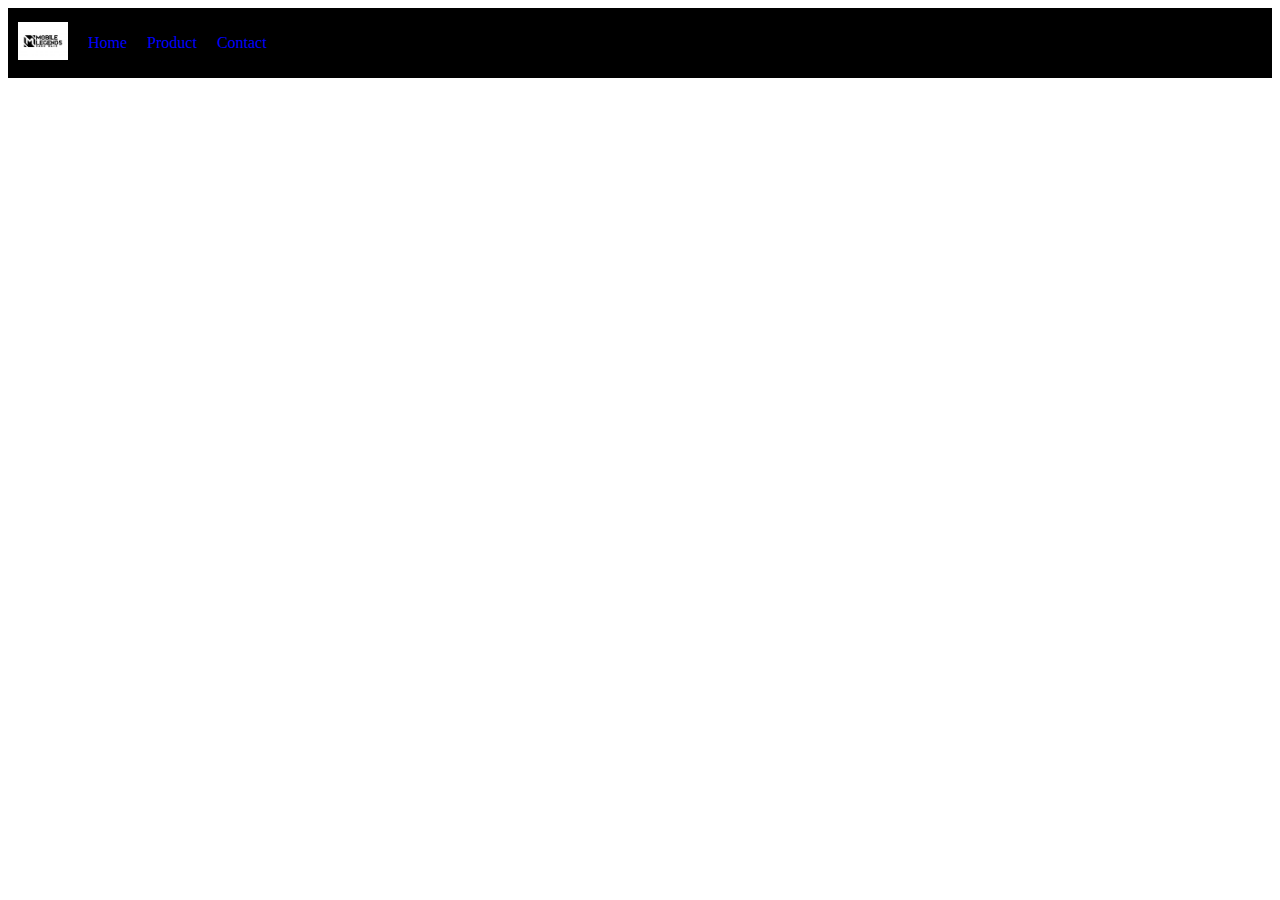
<file: landing page/index.html>
<!DOCTYPE html>
<html lang="en">
<head>
  <meta charset="UTF-8">
  <meta name="viewport" content="width=device-width, initial-scale=1.0">
  <title>Document</title>
</head>
<body>
  <div class="navbar">
    <iframe src="navbar.html" frameborder="0" width="100%" height="50%">
  </div> 
  <div class="content">
    <h1>Selamat Datang Di Mobile Legend</h1>
  </div>
</body>
</html>
</file>
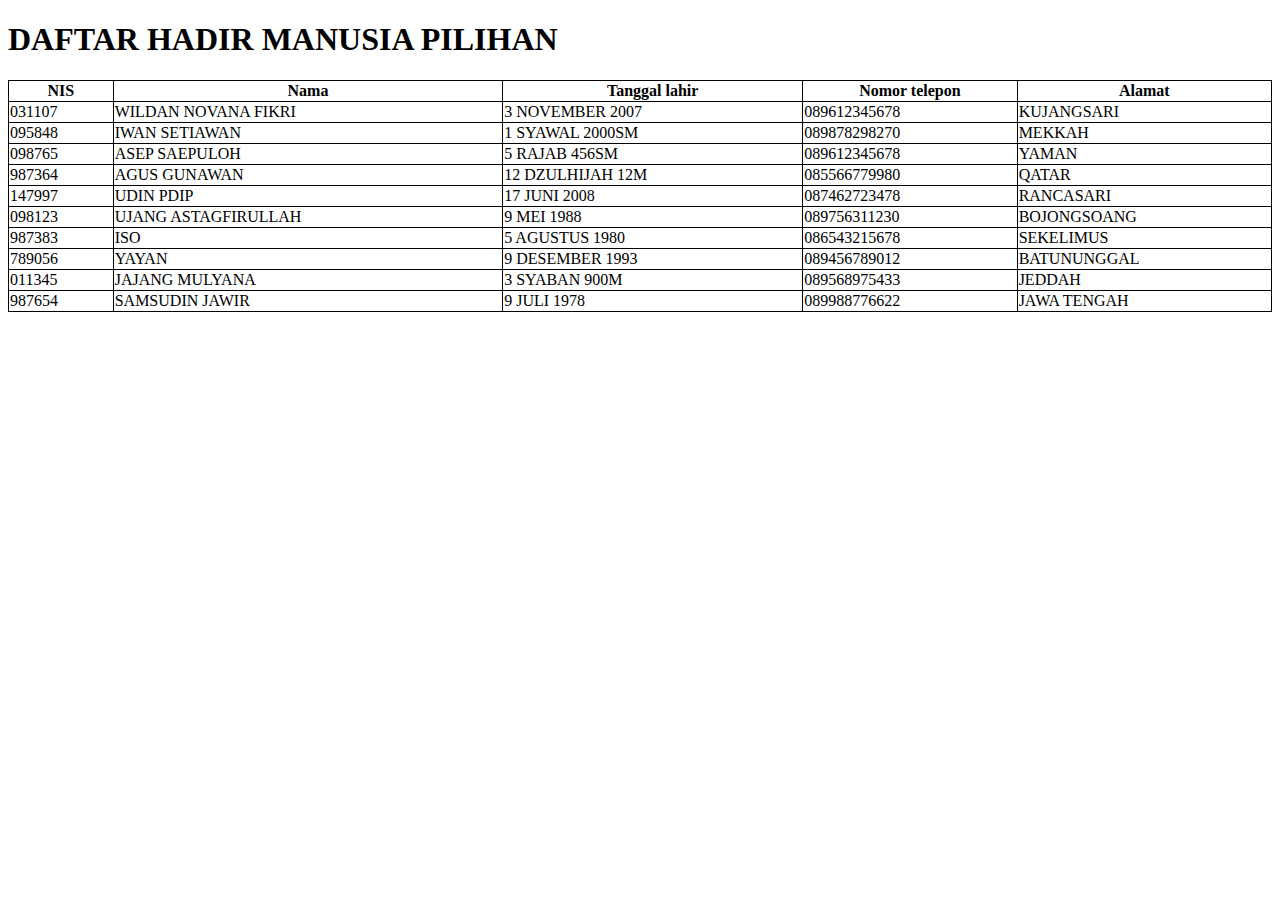
<file: DAFTAR_hadir.html>
<!DOCTYPE html>
<html lang="en">
<head>
    <meta charset="UTF-8">
    <meta http-equiv="X-UA-Compatible" content="IE=edge">
    <meta name="viewport" content="width=device-width, initial-scale=1.0">
    <title>Document</title>
    <link rel="stylesheet" type="text/css" href="style_table.css"       
</head>
<body>
    <h1>DAFTAR HADIR MANUSIA PILIHAN</h1>
    <table>
        <tr>
            <th>NIS</th>
            <th>Nama</th>
            <th>Tanggal lahir</th>
            <th>Nomor telepon</th>
            <th>Alamat</th>
        </tr>
        <tr>
            <td>031107</td>
            <td>WILDAN NOVANA FIKRI</td>
            <td>3 NOVEMBER 2007</td>
            <td>089612345678</td>
            <td>KUJANGSARI</td>
        </tr>
        <tr>
            <td>095848</td>
            <td>IWAN SETIAWAN</td>
            <td>1 SYAWAL 2000SM </td>
            <td>089878298270</td>
            <td>MEKKAH</td>
        </tr>
        <tr>
            <td>098765</td>
            <td>ASEP SAEPULOH</td>
            <td>5 RAJAB 456SM</td>
            <td>089612345678</td>
            <td>YAMAN</td>
        </tr>
        <tr>
            <td>987364</td>
            <td>AGUS GUNAWAN</td>
            <td>12 DZULHIJAH 12M</td>
            <td>085566779980</td>
            <td>QATAR</td>
        </tr>
        <tr>
            <td>147997</td>
            <td>UDIN PDIP</td>
            <td>17 JUNI 2008</td>
            <td>087462723478</td>
            <td>RANCASARI</td>
        </tr>
        <tr>
            <td>098123</td>
            <td>UJANG ASTAGFIRULLAH</td>
            <td>9 MEI 1988</td>
            <td>089756311230</td>
            <td>BOJONGSOANG</td>
        </tr>
        <tr>
            <td>987383</td>
            <td>ISO</td>
            <td>5 AGUSTUS 1980</td>
            <td>086543215678</td>
            <td>SEKELIMUS</td>
        </tr>
        <tr>
            <td>789056</td>
            <td>YAYAN</td>
            <td>9 DESEMBER 1993</td>
            <td>089456789012</td>
            <td>BATUNUNGGAL</td>
        </tr>
        <tr>
            <td>011345</td>
            <td>JAJANG MULYANA</td>
            <td>3 SYABAN 900M</td>
            <td>089568975433</td>
            <td>JEDDAH</td>
        </tr>
        <tr>
            <td>987654</td>
            <td>SAMSUDIN JAWIR</td>
            <td>9 JULI 1978</td>
            <td>089988776622</td>
            <td>JAWA TENGAH</td>
        </tr>   
    </table>
</body>
</html>
</file>
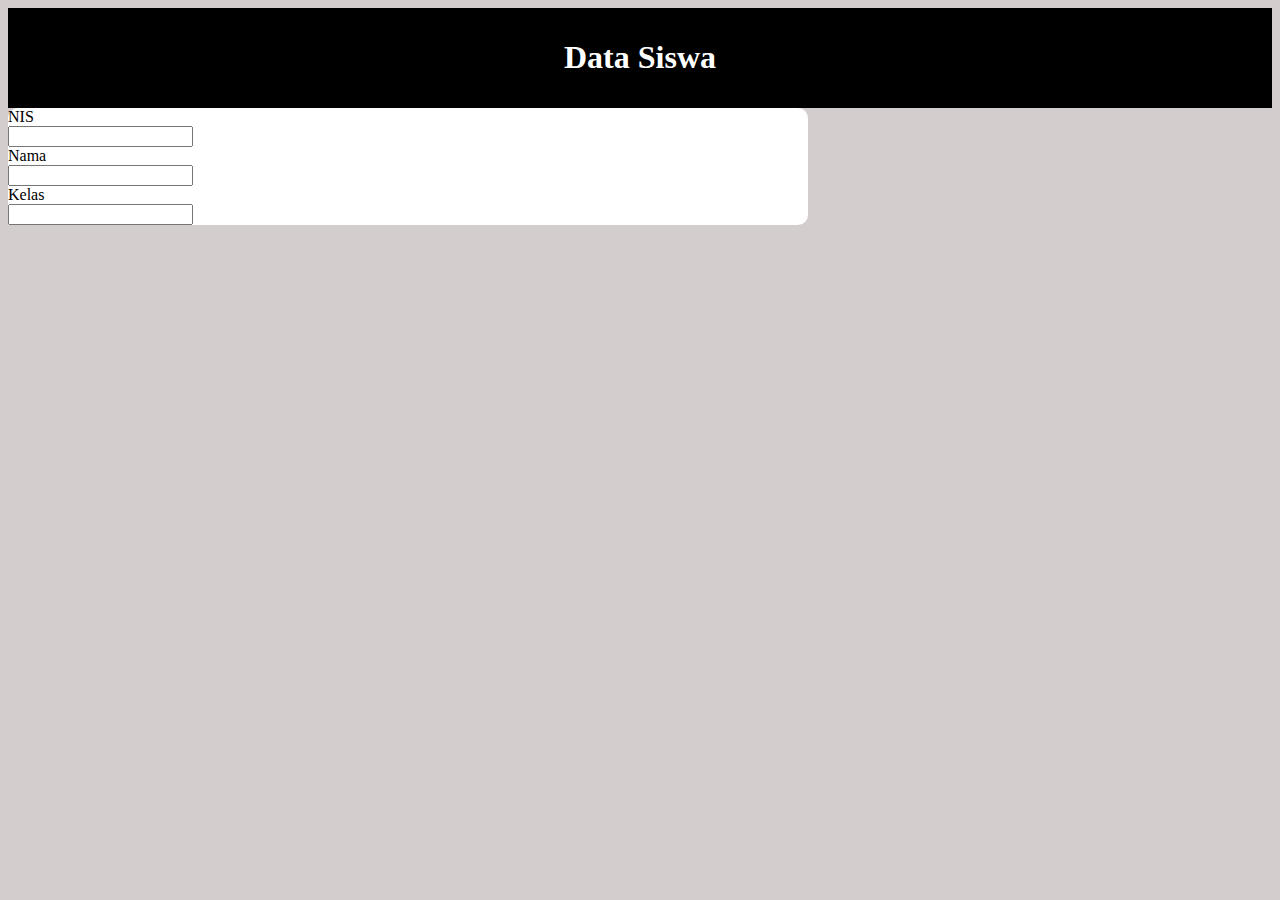
<file: daftar_siswa.html>
<!DOCTYPE html>
<html lang="en">
<head>
    <meta charset="UTF-8">
    <meta name="viewport" content="width=device-width, initial-scale=1.0">
    <title>Document</title>
    <link rel="stylesheet" href="daftar_siswa.css">
</head>
<body>
    <div class="header">
        <h1>Data Siswa</h1>
    </div>
    <div class="content">
        <form>
            <label for="nis">NIS</label><br>
            <input type="text" id="nis" required><br>
            <label for="nama">Nama</label><br>
            <input type="text" id="nama" required><br>
            <label for="kelas">Kelas</label><br>
            <input type="text" id="kelas" required><br>
        </form>     
    </div>
</body>
</html>
</file>
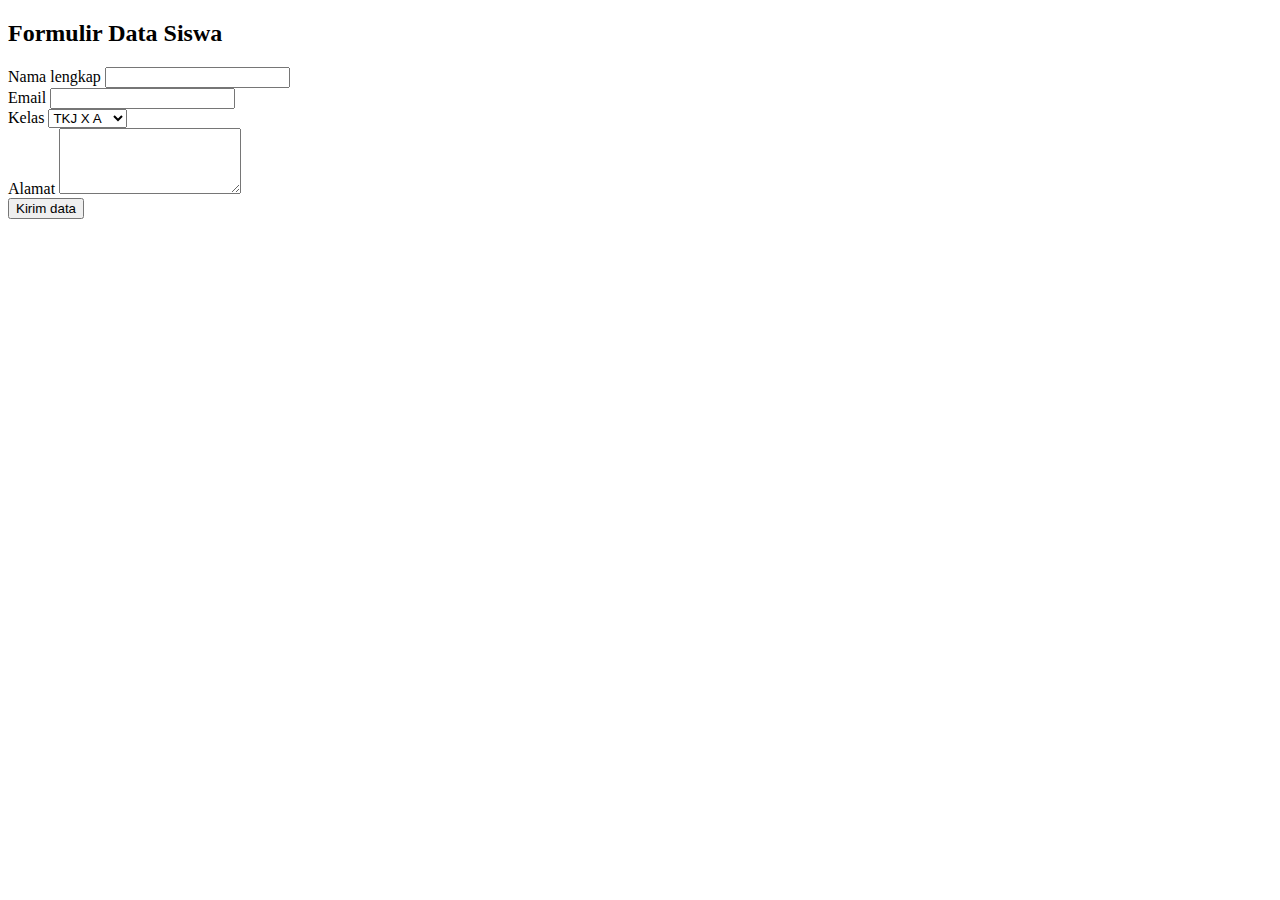
<file: data_siswa.html>
<!DOCTYPE html>
<html lang="en">
<head>
    <meta charset="UTF-8">
    <meta http-equiv="X-UA-Compatible" content="IE=edge">
    <meta name="viewport" content="width=device-width, initial-scale=1.0">
    <title>Formulir Data Siswa</title>
</head>
<body>
    <div class="container">
        <h2>Formulir Data Siswa</h2>
        <form action="#" method="post">
            <div class="form-group">
                <label for="nama">Nama lengkap</label>
                <input type="text" id="nama" required/>
            </div>
            <div class="form-group">
                <label for="email">Email</label>
                <input type="text" id="email" required/>
            </div>
            <div class="form-group">
                <label for="kelas">Kelas</label>
                <select id="kelas" nama="kelas">
                    <option value="TKJ X A">TKJ X A</option>
                    <option value="TKJ XI A">TKJ XI A</option>
                    <option value="TKJ XI B">TKJ XI B</option>
                    <option value="TKJ XII A">TKJ XII A</option>
                    <option value="TKJ XII B">TKJ XII B</option>
                
                </select> 

            </div>
            <div class="form-group">
                <label for="alamat">Alamat</label>
                <textarea id="alamat" nama="alamat" rows="4" required></textarea>

            </div>
            <div class="form-group">
                <button type="submit" class="btn">Kirim data</button>
                
            </div>
        </form>

    </div>
</body>
</html>
</file>
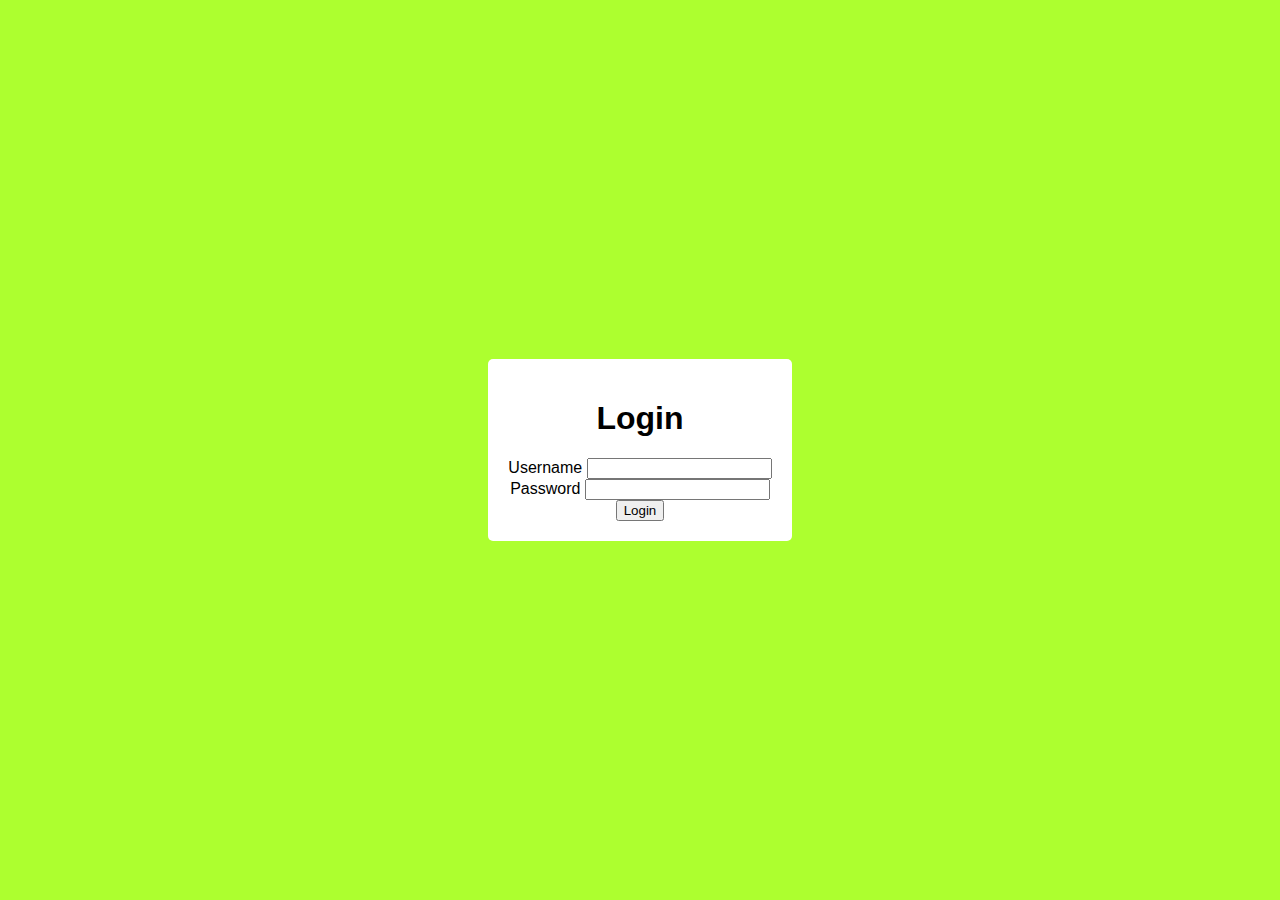
<file: login.html>
<!DOCTYPE html>
<html lang="en">
<head>
    <meta charset="UTF-8">
    <meta name="viewport" content="width=device-width, initial-scale=1.0">
    <title>Login Page</title>
    <link rel="stylesheet" href="login.css">
</head>
<body>
    <div class="login-container">
        <h1>Login</h1>
        <form>
            <label for="Username">Username</label>
            <input type="text" id="Username" required/>
            <br>
            <label for="Password">Password</label>
            <input type="password" id="Password" required/>
            <br>
            <button type="submit">Login</button>
        </form>

    </div>
</body>
</html>
</file>
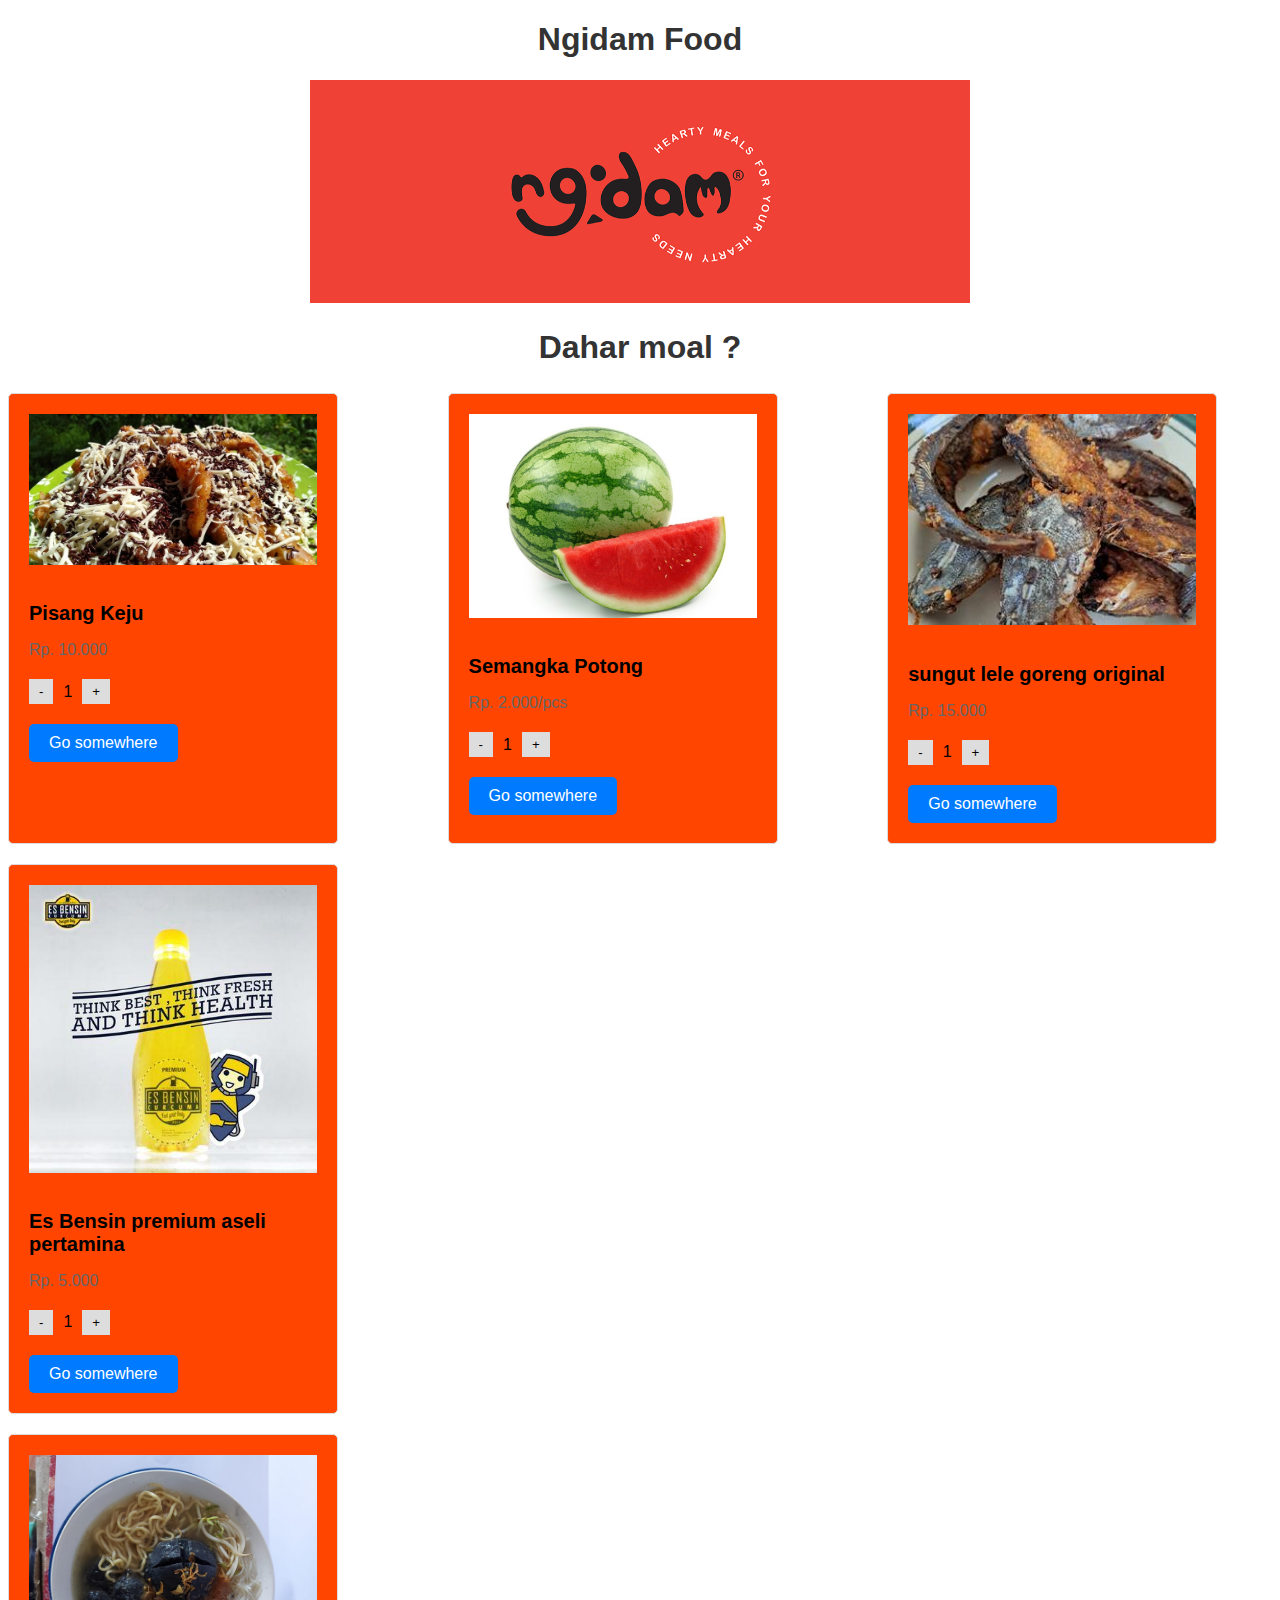
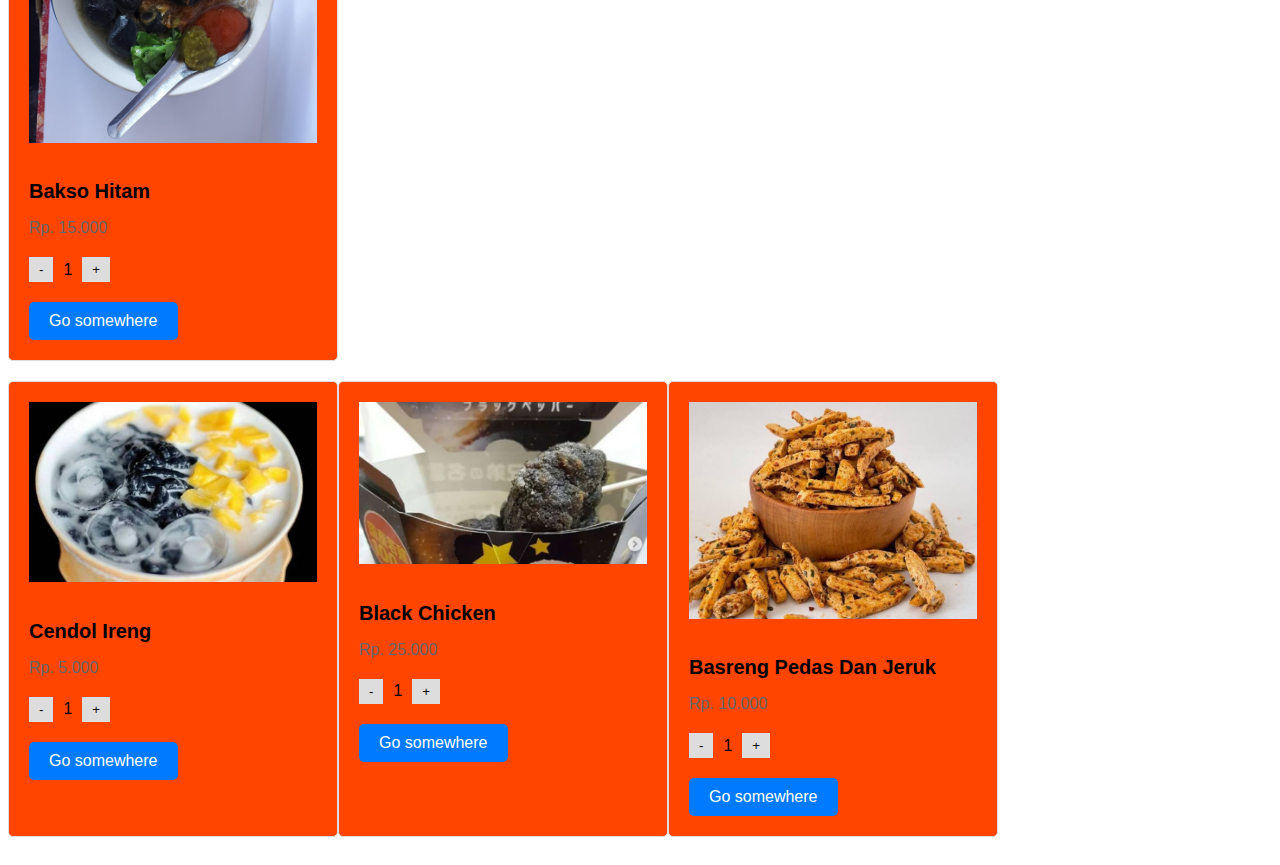
<file: Final Exam/home.html>
<!DOCTYPE html>
<html lang="en">
<head>
    <meta charset="UTF-8">
    <meta http-equiv="X-UA-Compatible" content="IE=edge">
    <meta name="viewport" content="width=device-width, initial-scale=1.0">
    <title>Document</title>
    <link rel="stylesheet" href="home.css">
</head>
<body>
    <h1>Ngidam Food</h1>
    <img class="tengah" src="ngidam.png">
    <h2>Dahar moal ?</h2>
    <div class="Cards">
      <div class="card" style="width: 18rem;">
        <img src="pisangkeju.jpg" class="card-img-top" alt="pisang keju ">
        <div class="card-body">
          <h5 class="card-title">Pisang Keju </h5>
          <p class="card-text">Rp. 10.000</p>
          <div class="btn-qty">
            <button>
              -
            </button>
            <span>1</span>
            <button>
              +
            </button>
          </div>
          <a href="#" class="btn btn-primary">Go somewhere</a>
        </div>
      </div>
      <br>
      <div class="card" style="width: 18rem;">
        <img src="semangka.jpg" class="card-img-top" alt="Semangka ">
        <div class="card-body">
          <h5 class="card-title">Semangka Potong</h5>
          <p class="card-text">Rp. 2.000/pcs</p>
          <div class="btn-qty">
            <button>
              -
            </button>
            <span>1</span>
            <button>
              +
            </button>
          </div>
          <a href="#" class="btn btn-primary">Go somewhere</a>
        </div>
      </div>
      <br>
      <div class="card" style="width: 18rem;">
        <img src="sungut lele goreng.jpg" class="card-img-top" alt="sungut lele ">
        <div class="card-body">
          <h5 class="card-title">sungut lele goreng original</h5>
          <p class="card-text">Rp. 15.000</p>
          <div class="btn-qty">
            <button>
              -
            </button>
            <span>1</span>
            <button>
              +
            </button>
          </div>
          <a href="#" class="btn btn-primary">Go somewhere</a>
        </div>
      </div>
      <br>
      <div class="card" style="width: 18rem;">
        <img src="es.bensin.jpg" class="card-img-top" alt="es bensin ">
        <div class="card-body">
          <h5 class="card-title">Es Bensin premium aseli pertamina</h5>
          <p class="card-text">Rp. 5.000</p>
          <div class="btn-qty">
            <button>
              -
            </button>
            <span>1</span>
            <button>
              +
            </button>
          </div>
          <a href="#" class="btn btn-primary">Go somewhere</a>
        </div>
      </div>
      <div class="Cards">
        <div class="card" style="width: 18rem;">
          <img src="bakso hitam.jpg" class="card-img-top" alt="Bakso Hitam ">
          <div class="card-body">
            <h5 class="card-title">Bakso Hitam </h5>
            <p class="card-text">Rp. 15.000</p>
            <div class="btn-qty">
              <button>
                -
              </button>
              <span>1</span>
              <button>
                +
              </button>
            </div>
            <a href="#" class="btn btn-primary">Go somewhere</a>
          </div>
        </div>
        <br>
        <div class="Cards">
            <div class="card" style="width: 18rem;">
              <img src="cendol black.jpg" class="card-img-top" alt="Cendol Hitam ">
              <div class="card-body">
                <h5 class="card-title">Cendol Ireng </h5>
                <p class="card-text">Rp. 5.000</p>
                <div class="btn-qty">
                  <button>
                    -
                  </button>
                  <span>1</span>
                  <button>
                    +
                  </button>
                </div>
                <a href="#" class="btn btn-primary">Go somewhere</a>
              </div>
            </div>
            <br>
            <div class="Cards">
              <div class="card" style="width: 18rem;">
                <img src="ayam hitam.webp" class="card-img-top" alt="Ayam Goreng">
                <div class="card-body">
                  <h5 class="card-title">Black Chicken </h5>
                  <p class="card-text">Rp. 25.000</p>
                  <div class="btn-qty">
                    <button>
                      -
                    </button>
                    <span>1</span>
                    <button>
                      +
                    </button>
                  </div>
                  <a href="#" class="btn btn-primary">Go somewhere</a>
                </div>
              </div>
              <br>
              <div class="Cards">
                <div class="card" style="width: 18rem;">
                  <img src="Bakso-Goreng-Basreng.jpeg" class="card-img-top" alt="Bakso Goreng Daun Jeruk">
                  <div class="card-body">
                    <h5 class="card-title">Basreng Pedas Dan Jeruk</h5>
                    <p class="card-text">Rp. 10.000</p>
                    <div class="btn-qty">
                      <button>
                        -
                      </button>
                      <span>1</span>
                      <button>
                        +
                      </button>
                    </div>
                    <a href="#" class="btn btn-primary">Go somewhere</a>
                  </div>
                </div>
                <br>
              </div>
</body> 
</html>
</file>
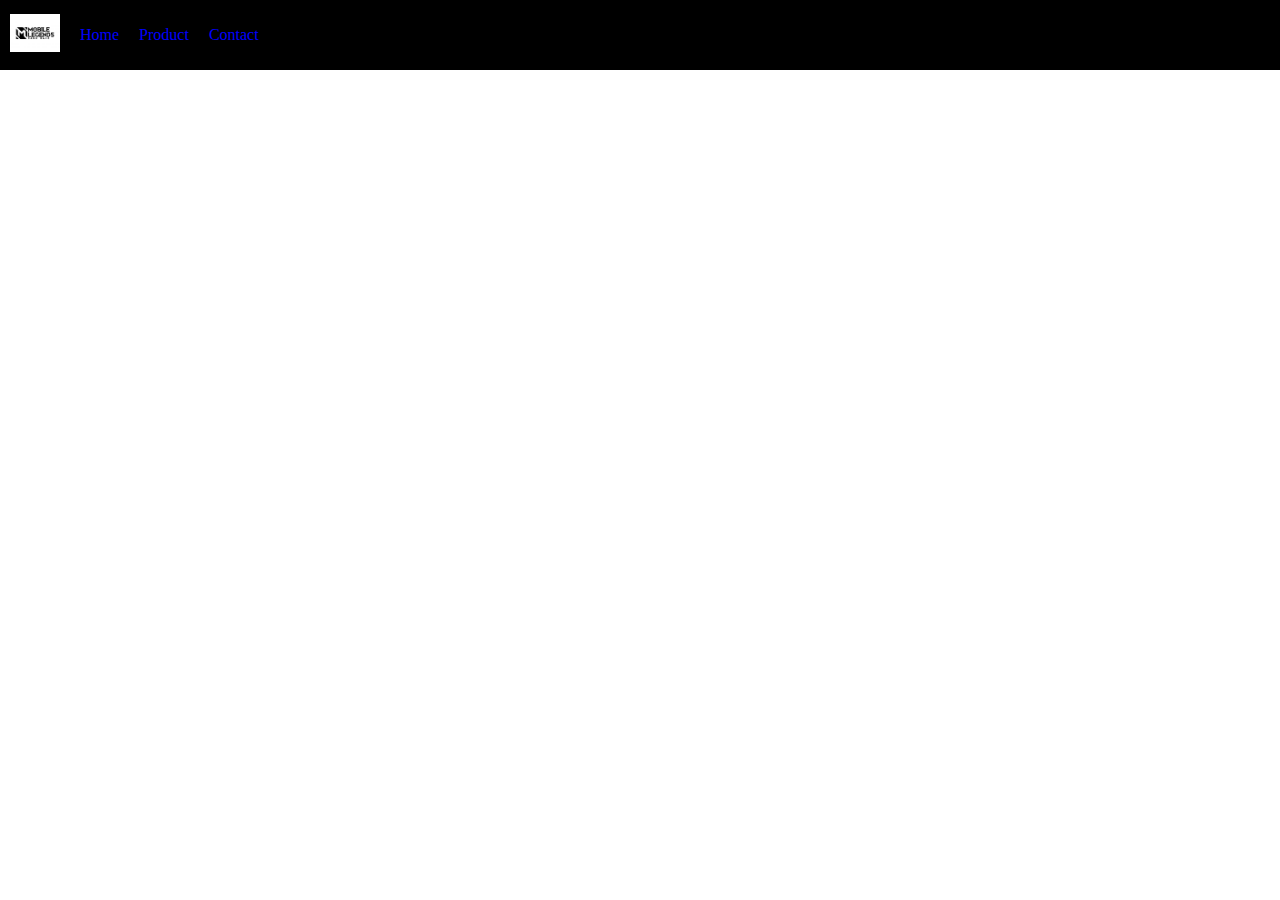
<file: landing page/navbar.html>
<!DOCTYPE html>
<html lang="en">
<head>
  <meta charset="UTF-8">
  <meta name="viewport" content="width=device-width, initial-scale=1.0">
  <title>Document</title>
  <link rel="stylesheet" href="style.css">
</head>
<body>
  <div class="navbar">
    <div class="logo">
      <img src="ML.jpg" alt="Logo Perusahaan">
    </div>
    <ul>
      <li><a href="#">Home</a></li>
      <li><a href="#">Product</a></li>
      <li><a href="#">Contact</a></li>
    </ul>
  </div>
</body>
</html>
</file>
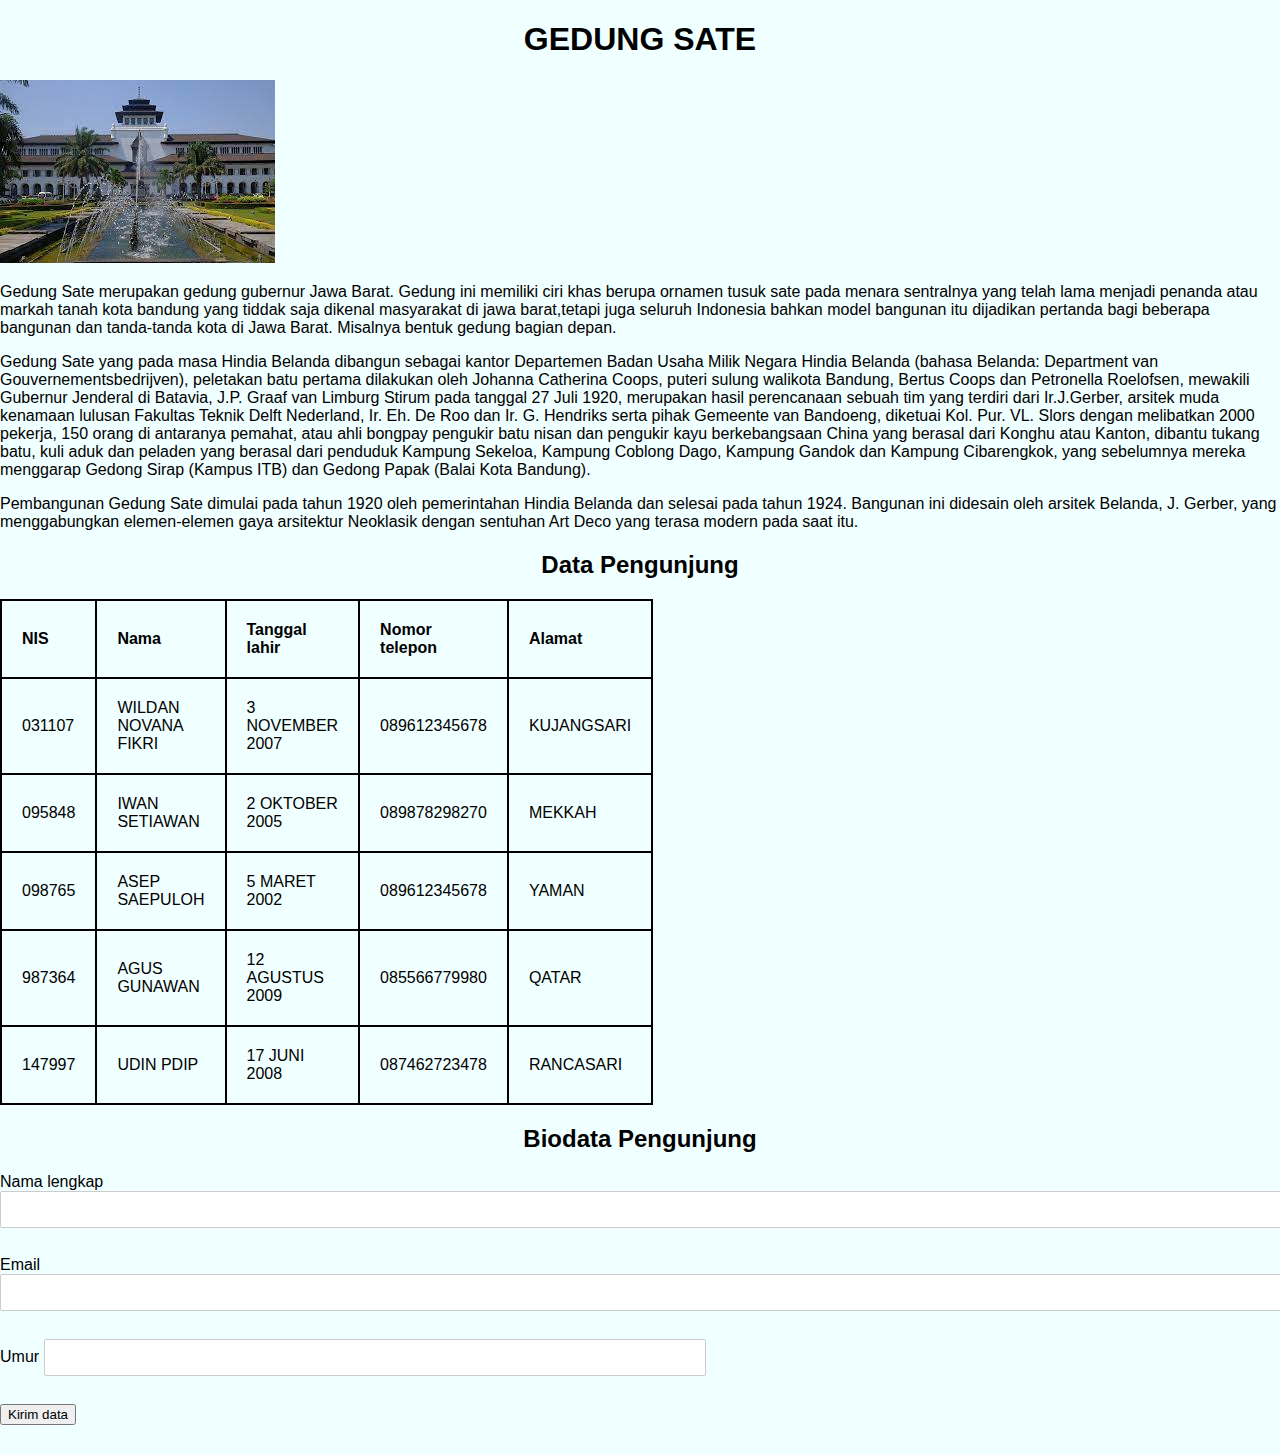
<file: midtest/midtest.html>
<!DOCTYPE html>
<html lang="en">
<head>
    <meta charset="UTF-8">
    <meta name="viewport" content="width=device-width, initial-scale=1.0">
    <title>Document</title>
    <link rel="stylesheet" href="midtest.css">
</head>
<body>
    <h1>GEDUNG SATE</h1>
    <img src="download (2).jpg">
    <p>Gedung Sate merupakan gedung gubernur Jawa Barat. Gedung ini memiliki ciri khas berupa ornamen tusuk sate pada
        menara sentralnya yang telah lama menjadi penanda atau markah tanah kota bandung yang tiddak saja dikenal masyarakat
    di jawa barat,tetapi juga seluruh Indonesia bahkan model bangunan itu dijadikan pertanda bagi beberapa bangunan dan tanda-tanda kota di Jawa Barat. Misalnya bentuk gedung bagian depan.
</p>
<p>Gedung Sate yang pada masa Hindia Belanda dibangun sebagai kantor Departemen Badan Usaha Milik Negara Hindia Belanda (bahasa Belanda: Department van Gouvernementsbedrijven), 
    peletakan batu pertama dilakukan oleh Johanna Catherina Coops, puteri sulung walikota Bandung, Bertus Coops dan Petronella Roelofsen, mewakili Gubernur Jenderal di Batavia, J.P. Graaf van Limburg Stirum pada tanggal 27 Juli 1920, merupakan hasil perencanaan sebuah tim yang terdiri dari Ir.J.Gerber, arsitek muda kenamaan lulusan Fakultas Teknik Delft Nederland, Ir. Eh. De Roo dan Ir. G. Hendriks serta pihak Gemeente van Bandoeng, 
    diketuai Kol. Pur. VL. Slors dengan melibatkan 2000 pekerja, 150 orang di antaranya pemahat, atau ahli bongpay pengukir batu nisan dan pengukir kayu berkebangsaan China yang berasal dari Konghu atau Kanton, 
    dibantu tukang batu, kuli aduk dan peladen yang berasal dari penduduk Kampung Sekeloa, Kampung Coblong Dago, 
    Kampung Gandok dan Kampung Cibarengkok, yang sebelumnya mereka menggarap Gedong Sirap (Kampus ITB) dan Gedong Papak (Balai Kota Bandung).
</p>
<p>Pembangunan Gedung Sate dimulai pada tahun 1920 oleh pemerintahan Hindia Belanda dan selesai pada tahun 1924.
     Bangunan ini didesain oleh arsitek Belanda, J. Gerber, yang menggabungkan elemen-elemen gaya arsitektur Neoklasik dengan sentuhan Art Deco yang terasa modern pada saat itu.</p>
    <h2>Data Pengunjung</h2>
    <table>
        <tr>
            <th>NIS</th>
            <th>Nama</th>
            <th>Tanggal lahir</th>
            <th>Nomor telepon</th>
            <th>Alamat</th>
        </tr>
        <tr>
            <td>031107</td>
            <td>WILDAN NOVANA FIKRI</td>
            <td>3 NOVEMBER 2007</td>
            <td>089612345678</td>
            <td>KUJANGSARI</td>
        </tr>
        <tr>
            <td>095848</td>
            <td>IWAN SETIAWAN</td>
            <td>2 OKTOBER 2005 </td>
            <td>089878298270</td>
            <td>MEKKAH</td>
        </tr>
        <tr>
            <td>098765</td>
            <td>ASEP SAEPULOH</td>
            <td>5 MARET 2002</td>
            <td>089612345678</td>
            <td>YAMAN</td>
        </tr>
        <tr>
            <td>987364</td>
            <td>AGUS GUNAWAN</td>
            <td>12 AGUSTUS 2009</td>
            <td>085566779980</td>
            <td>QATAR</td>
        </tr>
        <tr>
            <td>147997</td>
            <td>UDIN PDIP</td>
            <td>17 JUNI 2008</td>
            <td>087462723478</td>
            <td>RANCASARI</td>
        </tr>
    </table>
    <div class="container">
        <h2>Biodata Pengunjung</h2>
        <form action="#" method="post">

            <div class="form-group">
                <label for="nama">Nama lengkap</label>
                <input type="text" id="nama" required/>
            </div>
            <br>

            <div class="form-group">
                <label for="email">Email</label>
                <input type="text" id="email" required/>
            </div>
            <br>

            <div>
                <label for="umur">Umur</label>
                <input type="number" id="umur" required/>
            </div>
            <br>

            <div class="form-group">
                <button type="submit" class="btn">Kirim data</button>
</html>
</body>
</file>
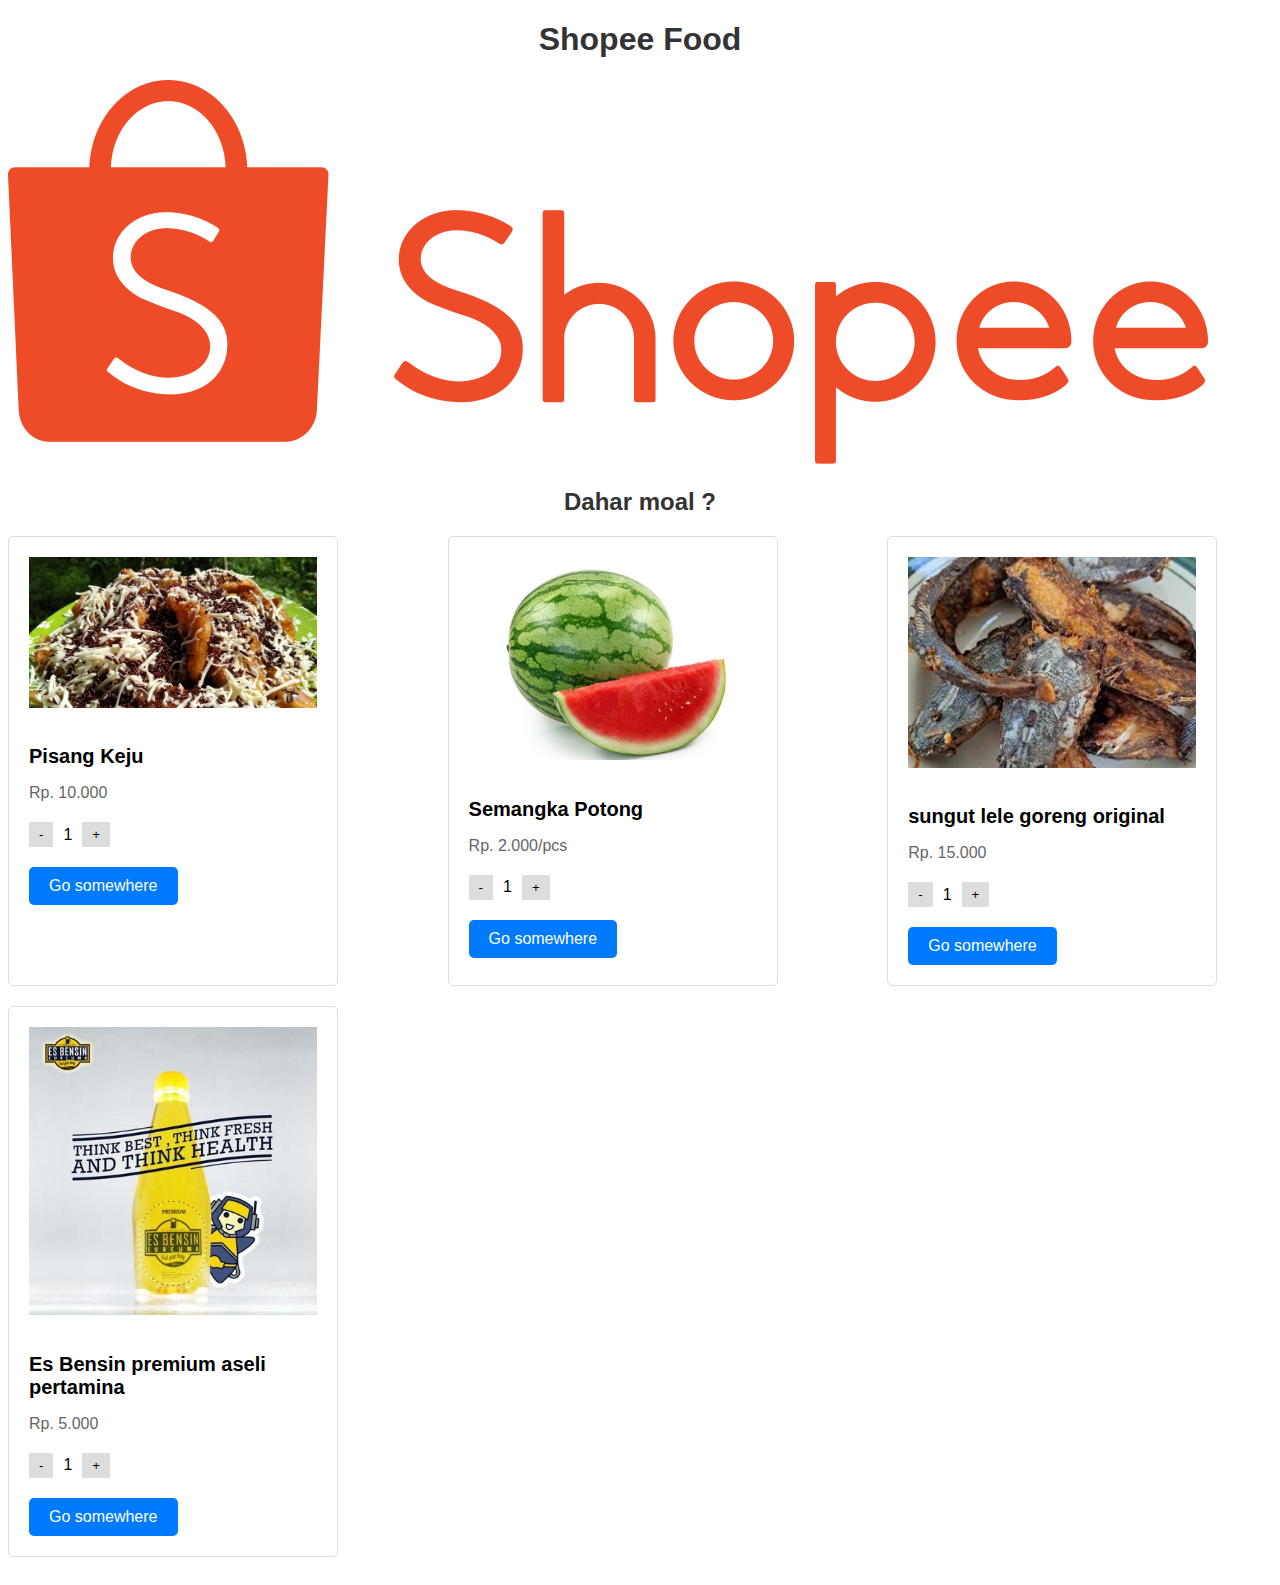
<file: tkj x/wildan tkj x-a/home.html>
<!DOCTYPE html>
<html lang="en">
<head>
    <meta charset="UTF-8">
    <meta http-equiv="X-UA-Compatible" content="IE=edge">
    <meta name="viewport" content="width=device-width, initial-scale=1.0">
    <title>Document</title>
    <link rel="stylesheet" href="home.css">
</head>
<body>
    <h1>Shopee Food</h1>
    <img src="Shopee.svg.png">
    <h2>Dahar moal ?</h2>
    <div class="Cards">
      <div class="card" style="width: 18rem;">
        <img src="pisangkeju.jpg" class="card-img-top" alt="pisang keju ">
        <div class="card-body">
          <h5 class="card-title">Pisang Keju </h5>
          <p class="card-text">Rp. 10.000</p>
          <div class="btn-qty">
            <button>
              -
            </button>
            <span>1</span>
            <button>
              +
            </button>
          </div>
          <a href="#" class="btn btn-primary">Go somewhere</a>
        </div>
      </div>
      <br>
      <div class="card" style="width: 18rem;">
        <img src="semangka.jpg" class="card-img-top" alt="Semangka ">
        <div class="card-body">
          <h5 class="card-title">Semangka Potong</h5>
          <p class="card-text">Rp. 2.000/pcs</p>
          <div class="btn-qty">
            <button>
              -
            </button>
            <span>1</span>
            <button>
              +
            </button>
          </div>
          <a href="#" class="btn btn-primary">Go somewhere</a>
        </div>
      </div>
      <br>
      <div class="card" style="width: 18rem;">
        <img src="sungut lele goreng.jpg" class="card-img-top" alt="sungut lele ">
        <div class="card-body">
          <h5 class="card-title">sungut lele goreng original</h5>
          <p class="card-text">Rp. 15.000</p>
          <div class="btn-qty">
            <button>
              -
            </button>
            <span>1</span>
            <button>
              +
            </button>
          </div>
          <a href="#" class="btn btn-primary">Go somewhere</a>
        </div>
      </div>
      <br>
      <div class="card" style="width: 18rem;">
        <img src="es.bensin.jpg" class="card-img-top" alt="es bensin ">
        <div class="card-body">
          <h5 class="card-title">Es Bensin premium aseli pertamina</h5>
          <p class="card-text">Rp. 5.000</p>
          <div class="btn-qty">
            <button>
              -
            </button>
            <span>1</span>
            <button>
              +
            </button>
          </div>
          <a href="#" class="btn btn-primary">Go somewhere</a>
        </div>
      </div>

    </div>
    
</body> 
</html>
</file>
<file: style_table.css>
table, th, td {
  border: 1px solid black;
  border-collapse: collapse;
}
table{
   width:100%;
}
</file>
<file: daftar_siswa.css>
.header{
    background-color: black;
    padding: 10px 0;
}
h1{
    color: white;
    text-align: center;
}
body{
    background-color: rgb(211, 205, 205);
}
.content{
    max-width: 800px;
    background-color: white;
    border-radius: 10px;
}
</file>
<file: login.css>
body{
    font-family: Arial, Helvetica, sans-serif;
    background-color: greenyellow;
    margin: 0;
    padding: 0;
    display: flex;
    justify-content: center;
    align-items: center;
    height: 100vh;
}
.login-container{
    background-color: white;
    padding: 20px;
    border-radius: 5px;
    box-shadow: 0 0 10px rgba(red, green, blue, alpha);
    text-align: center;

}
</file>
<file: Final Exam/home.css>
body {
    font-family: Arial, sans-serif;
    background-color: white;
}

img.tengah{
    display: block;
    margin-left: auto;
    margin-right: auto;
}
h1, h2 {
    color: #333;
    text-align: center;
    font-size: xx-large;
    text-align: center;
}

.Cards{
    display: flex;
    flex-wrap: wrap;
    justify-content: space-between;
}

.card {
    border: 1px solid #ddd;
    border-radius: 5px;
    margin-bottom: 20px;
    padding: 20px;
    background-color: orangered;
}

.card-img-top {
    width: 100%;
    height: auto;
}

.card-title {
    font-size: 1.25em;
    font-weight: bold;
    margin-bottom: 10px;
}

.card-text {
    color: #666;
    margin-bottom: 20px;
}

.btn-qty {
    display: flex;
    align-items: center;
    margin-bottom: 20px;
}

.btn-qty button {
    background-color: #ddd;
    border: none;
    padding: 5px 10px;
    cursor: pointer;
}

.btn-qty span {
    margin: 0 10px;
}

.btn-primary {
    background-color: #007bff;
    color: #fff;
    text-decoration: none;
    padding: 10px 20px;
    border-radius: 5px;
    display: inline-block;
}
</file>
<file: landing page/style.css>
body{
  margin: 0;
  padding: 0;
}
.navbar{
  background-color: black;
  color: white;
  display: flex;
  align-items: center;
  padding: 10px;
}
.logo img{
  width: 50px;
  height: auto;
  margin-right: 10px;
}
.navbar ul{
  list-style: none;
  padding: 0;
  display: flex;
}
.navbar li{
  margin: 0 10px;
}
.navbar a{
  text-decoration: none; 
  color: blue;
}
.content{
  max-width: 80%;
  margin: 0 auto;
  padding: 10px;
  background-color: beige;
  border-radius: 5px;
  box-shadow: 0 2px 5px rgba(0, 0, 0, 0.3)
}
</file>
<file: midtest/midtest.css>
body{
    background-color: azure;
    margin: 0;
    padding: 0;
    font-family: Arial, Helvetica, sans-serif;
}
h1{
    color:rgb(0, 0, 0);
    text-align: center;
}
h2{
    color:black;
    text-align: center;
}
table,th,td{
    border: 2px solid #000000;
}
table{
    width: 200px;
    border-collapse: collapse;
    text-align: center;
}
th,td{
    padding: 20px;
    text-align: left;
}
form{
    margin-bottom: 30px;
}
input[type="text"] {
    width: 100%;
    padding: 10px;
    margin-bottom: 10px;
    border: 1px solid #ccc;
    border-radius: 2px;
}
input[type="number"] {
    width: 50%;
    padding: 10px;
    margin-bottom: 10px;
    border: 1px solid #ccc;
    border-radius: 2px;
}
</file>
<file: tkj x/wildan tkj x-a/home.css>
body {
    font-family: Arial, sans-serif;
}


h1, h2 {
    color: #333;
    text-align: center;
}

.Cards{
    display: flex;
    flex-wrap: wrap;
    justify-content: space-between;
}

.card {
    border: 1px solid #ddd;
    border-radius: 5px;
    margin-bottom: 20px;
    padding: 20px;
}

.card-img-top {
    width: 100%;
    height: auto;
}

.card-title {
    font-size: 1.25em;
    font-weight: bold;
    margin-bottom: 10px;
}

.card-text {
    color: #666;
    margin-bottom: 20px;
}

.btn-qty {
    display: flex;
    align-items: center;
    margin-bottom: 20px;
}

.btn-qty button {
    background-color: #ddd;
    border: none;
    padding: 5px 10px;
    cursor: pointer;
}

.btn-qty span {
    margin: 0 10px;
}

.btn-primary {
    background-color: #007bff;
    color: #fff;
    text-decoration: none;
    padding: 10px 20px;
    border-radius: 5px;
    display: inline-block;
}
</file>
